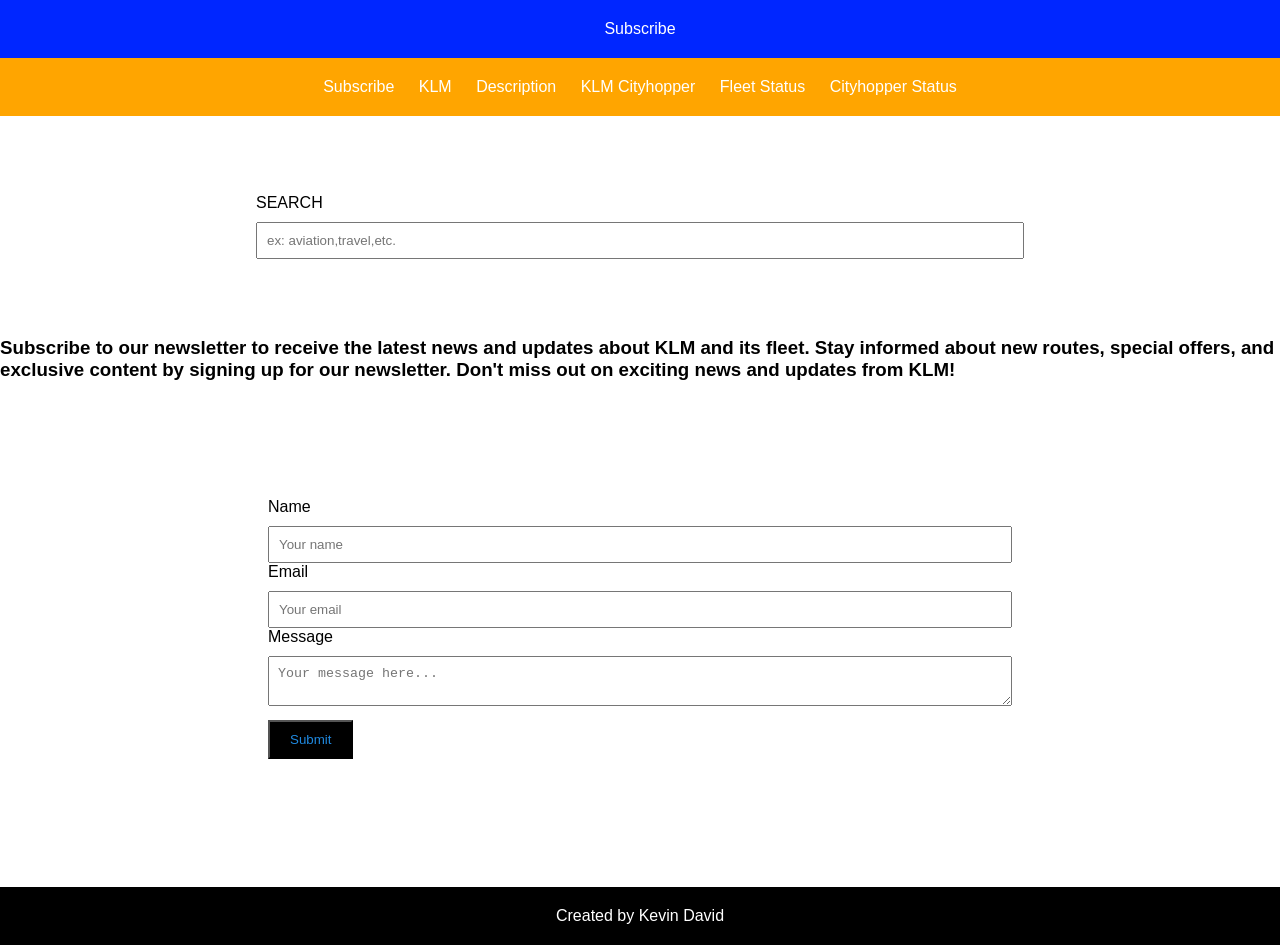
<file: index.html>
<!doctype html>
<html lang="en">
  <head>
    <meta charset="UTF-8" />
    <meta name="viewport" content="width=device-width, initial-scale=1.0" />
    <title>Airline information</title>
    <link rel="stylesheet" href="style/style.css" />
  </head>
  <header class="header">Subscribe</header>
  <nav>
    <a href="index.html">Subscribe</a>
    <a href="klm.html">KLM</a>
    <a href="fleet.html">Description</a>
    <a href="klmc.html">KLM Cityhopper</a>
    <a href="fleet_status.html">Fleet Status</a>
    <a href="cityhopper_status.html">Cityhopper Status</a>
  </nav>
  <form>
      <label for="nome">SEARCH</label>
      <input
        type="text"
        id="nome"
        placeholder="ex: aviation,travel,etc."
        required
      />
    </form>

   <h3>
      Subscribe to our newsletter to receive the latest news and updates about
      KLM and its fleet. Stay informed about new routes, special offers, and
      exclusive content by signing up for our newsletter. Don't miss out on
      exciting news and updates from KLM!
    </h3>
  <main>
      <form>
        <label for="Name">Name</label>
        <input
          type="text"
          id="Name"
          name="Name"
          placeholder="Your name"
          required
        />
        <label for="email">Email</label>
        <input
          type="email"
          id="email"
          name="email"
          placeholder="Your email"
          required
        />
        <label for="Message">Message</label>
        <textarea id="Message" name="Message" placeholder="Your message here..." required></textarea>

        <button type="submit">Submit</button>
      </form>
    </main>

    <footer>Created by Kevin David</footer>
  </body>
</html>
</file>
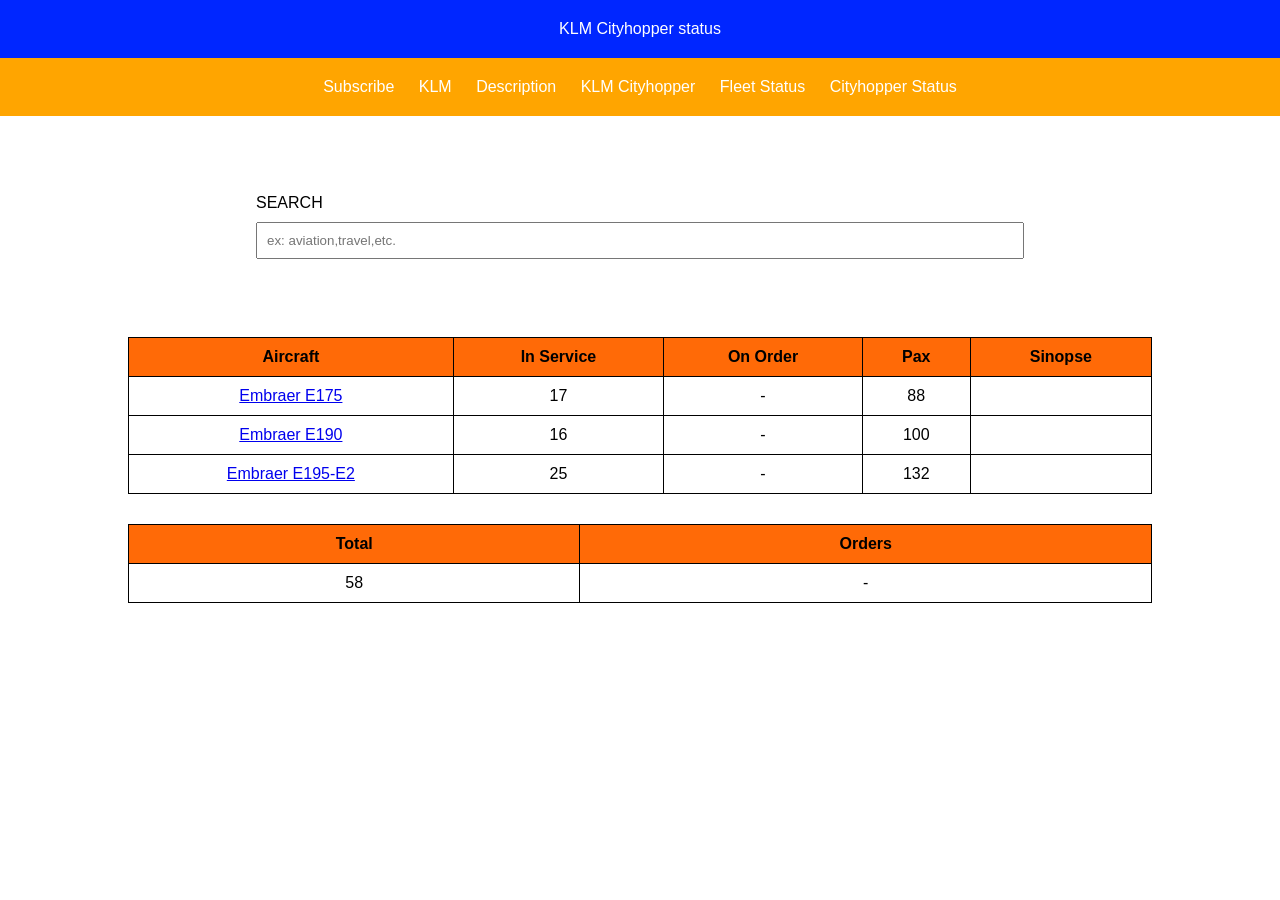
<file: cityhopper_status.html>
<!DOCTYPE html>
<html lang="en"> 
<head>
    <meta charset="UTF-8">
    <meta name="viewport" content="width=device-width, initial-scale=1.0">
    <title>Airline information</title>
    <link rel="stylesheet" href="style/style.css">
</head>
<header class="header">KLM Cityhopper status</header>
 <nav>
    <a href="index.html">Subscribe</a>
    <a href="klm.html">KLM</a>
    <a href="fleet.html">Description</a>
    <a href="klmc.html">KLM Cityhopper</a>
    <a href="fleet_status.html">Fleet Status</a>
    <a href="cityhopper_status.html">Cityhopper Status</a>
  </nav>
  <form>
      <label for="nome">SEARCH</label>
      <input
        type="text"
        id="nome"
        placeholder="ex: aviation,travel,etc."
        required
      />
    </form>

<table>
    <thead>
        <tr>
            <th>Aircraft</th>
            <th>In Service</th>
            <th>On Order</th>
            <th>Pax</th>
            <th>Sinopse</th>
        </tr>
    </thead>
    <tbody>
        <tr>
            <td><a href="https://www.wikipedia.org/wiki/Embraer_E175">Embraer E175</a></td>
            <td>17</td>
            <td>-</td>
            <td>88</td>
            <td></td>
        </tr>
        <tr>
            <td><a href="https://www.wikipedia.org/wiki/Embraer_E190">Embraer E190</a></td>
            <td>16</td>
            <td>-</td>
            <td>100</td>
            <td></td>
        </tr>
        <tr>
            <td><a href="https://www.wikipedia.org/wiki/Embraer_E195-E2">Embraer E195-E2</a></td>
            <td>25</td>
            <td>-</td>
            <td>132</td>
            <td></td>
        </tr>
    </tbody>
</table>
</html>

</nav>
    <table>
        <thead>
            <tr>
                <th>Total</th>
                <th>Orders</th>
              </tr>
        </thead>
        <tbody>
            <tr>
                <td>58</td>
                <td>-</td>
            </tr>
        </tbody>
    </table>
</html>
</file>
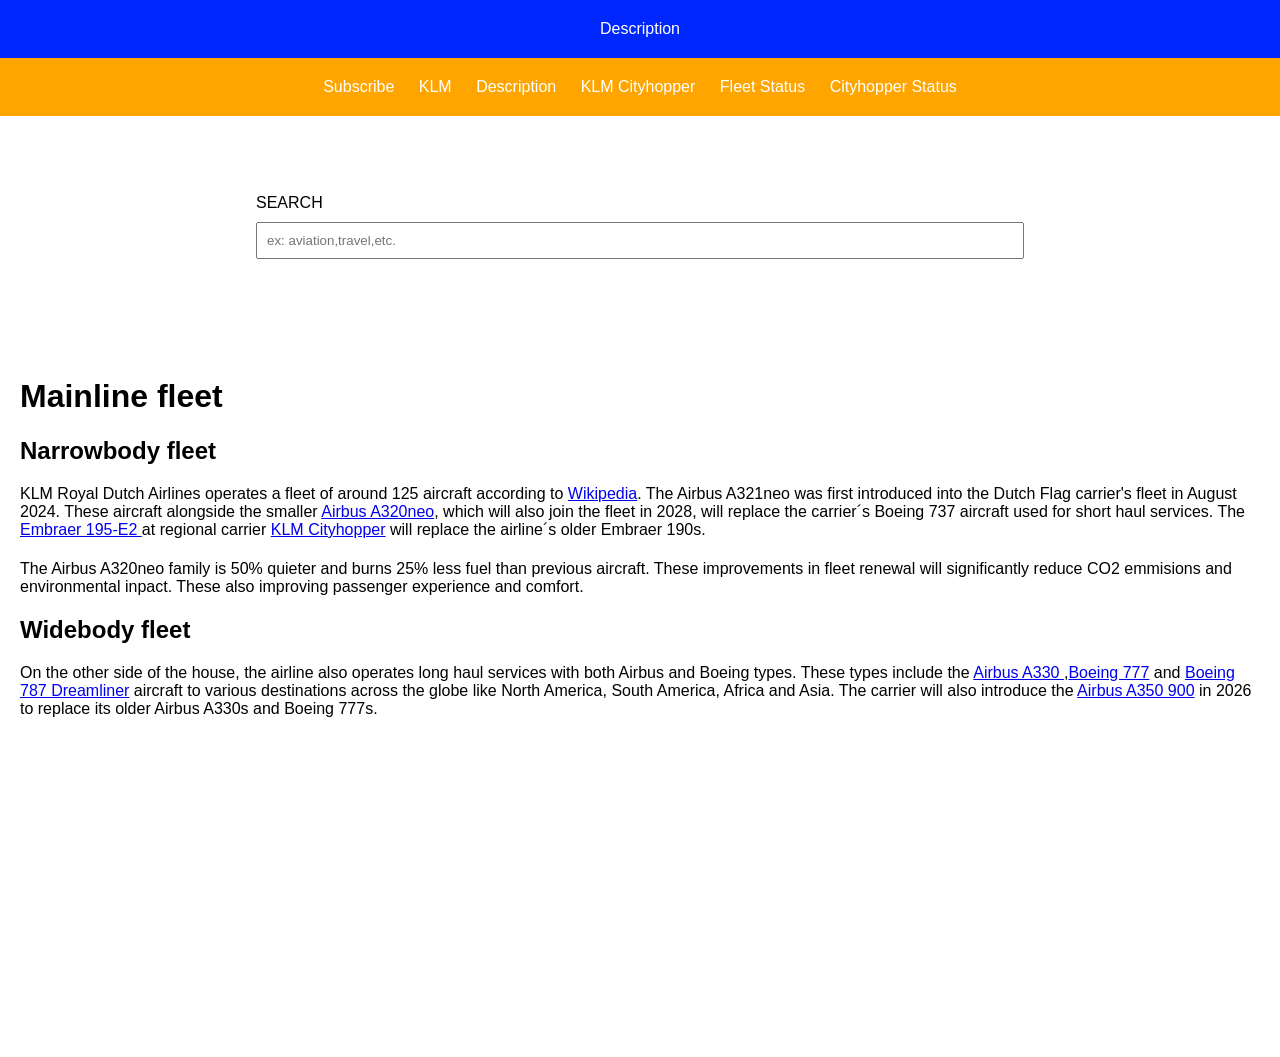
<file: fleet.html>
<!doctype html>
<html lang="en">
  <head>
    <meta charset="UTF-8" />
    <meta name="viewport" content="width=device-width, initial-scale=1.0" />
    <title>Airline information</title>
    <link rel="stylesheet" href="style/style.css" />
  </head>
  <header class="header">Description</header>
   <nav>
    <a href="index.html">Subscribe</a>
    <a href="klm.html">KLM</a>
    <a href="fleet.html">Description</a>
    <a href="klmc.html">KLM Cityhopper</a>
    <a href="fleet_status.html">Fleet Status</a>
    <a href="cityhopper_status.html">Cityhopper Status</a>
  </nav>
    <form>
      <label for="nome">SEARCH</label>
      <input
        type="text"
        id="nome"
        placeholder="ex: aviation,travel,etc."
        required
      />
    </form>

    <main>
      <h1>Mainline fleet</h1>
      <h2>Narrowbody fleet</h2>
      <h3></h3>
      KLM Royal Dutch Airlines operates a fleet of around 125 aircraft according
      to
      <a href="https://en.wikipedia.org/wiki/KLM_fleet">Wikipedia</a>. The
      Airbus A321neo was first introduced into the Dutch Flag carrier's fleet in
      August 2024. These aircraft alongside the smaller
      <a href="https://en.wikipedia.org/wiki/Airbus_A320neo">Airbus A320neo</a>,
      which will also join the fleet in 2028, will replace the carrier´s Boeing
      737 aircraft used for short haul services. The
      <a href="https://en.wikipedia.org/wiki/Embraer_E-Jet_E2_family"
        >Embraer 195-E2
      </a>
      at regional carrier
      <a href="https://en.wikipedia.org/wiki/KLM_Cityhopper">KLM Cityhopper</a>
      will replace the airline´s older Embraer 190s.

      <h4></h4>
      The Airbus A320neo family is 50% quieter and burns 25% less fuel than
      previous aircraft. These improvements in fleet renewal will significantly
      reduce CO2 emmisions and environmental inpact. These also improving
      passenger experience and comfort.

      <h2>Widebody fleet</h2>

      <h3></h3>
      On the other side of the house, the airline also operates long haul
      services with both Airbus and Boeing types. These types include the
      <a href="https://en.wikipedia.org/wiki/Airbus_A330">Airbus A330 </a>,<a
        href="https://en.wikipedia.org/wiki/Boeing_777"
        >Boeing 777</a
      >
      and
      <a href="https://en.wikipedia.org/wiki/Boeing_787_Dreamliner#Dreamliner"
        >Boeing 787 Dreamliner</a
      >
      aircraft to various destinations across the globe like North America,
      South America, Africa and Asia. The carrier will also introduce the
      <a href="https://en.wikipedia.org/wiki/Airbus_A350">Airbus A350 900</a> in
      2026 to replace its older Airbus A330s and Boeing 777s.
    </main>
    <iframe
      width="560"
      height="315"
      src="https://www.youtube.com/embed/rXQoCNFMEww?si=_yp3_mvmx-7LBQJY"
      title="YouTube video player"
      frameborder="0"
      allow="
        accelerometer;
        autoplay;
        clipboard-write;
        encrypted-media;
        gyroscope;
        picture-in-picture;
        web-share;
      "
      referrerpolicy="strict-origin-when-cross-origin"
      allowfullscreen
    ></iframe>
  </body>
</html>
</file>
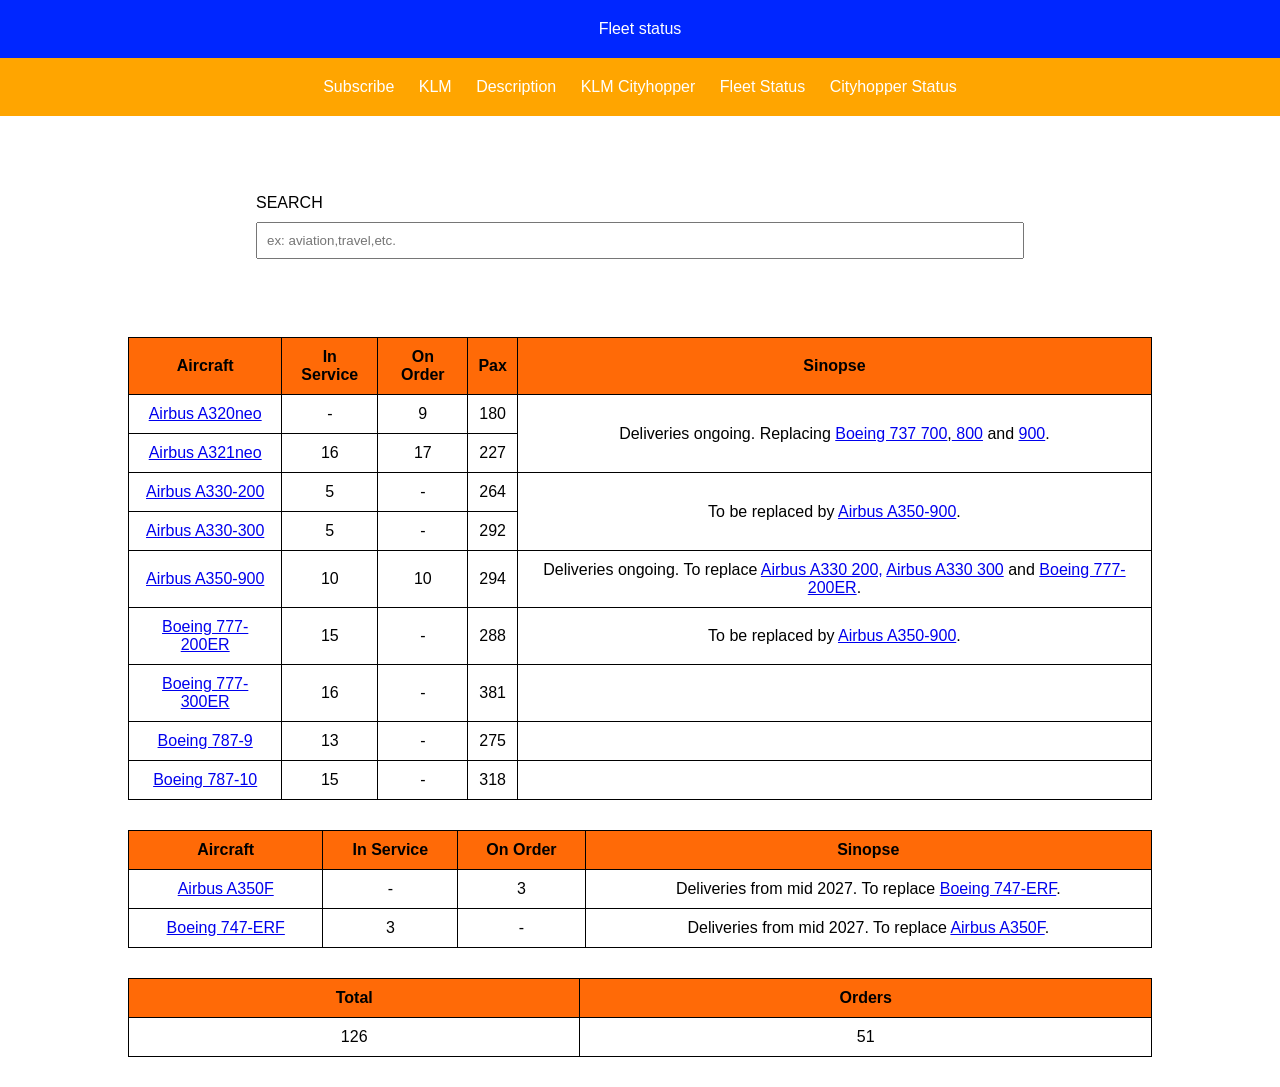
<file: fleet_status.html>
<!doctype html>
<html lang="en">
  <head>
    <meta charset="UTF-8" />
    <meta name="viewport" content="width=device-width, initial-scale=1.0" />
    <title>Airline information</title>
    <link rel="stylesheet" href="style/style.css" />
  </head>
  <header class="header">Fleet status</header>
  <nav>
    <a href="index.html">Subscribe</a>
    <a href="klm.html">KLM</a>
    <a href="fleet.html">Description</a>
    <a href="klmc.html">KLM Cityhopper</a>
    <a href="fleet_status.html">Fleet Status</a>
    <a href="cityhopper_status.html">Cityhopper Status</a>
  </nav>
  <form>
      <label for="nome">SEARCH</label>
      <input
        type="text"
        id="nome"
        placeholder="ex: aviation,travel,etc."
        required
      />
    </form>

  <table>
    <thead>
      <tr>
        <th>Aircraft</th>
        <th>In Service</th>
        <th>On Order</th>
        <th>Pax</th>
        <th>Sinopse</th>
      </tr>
    </thead>
    <tbody>
      <tr>
        <td><a href="https://www.wikipedia.org/wiki/Airbus_A320neo">Airbus A320neo</a></td>
        <td>-</td>
        <td>9</td>
        <td>180</td>
        <td rowspan="2">Deliveries ongoing. Replacing <a href="https://www.wikipedia.org/wiki/Boeing_737">Boeing 737 700</a>,<a href="https://www.wikipedia.org/wiki/Boeing_737"> 800</a> and <a href="https://www.wikipedia.org/wiki/Boeing_737">900</a>.</td>
      </tr>
      <tr>
        <td><a href="https://www.wikipedia.org/wiki/Airbus_A321neo">Airbus A321neo</a></td>
        <td>16</td>
        <td>17</td>
        <td>227</td>
      </tr>
      <tr>
        <td><a href="https://www.wikipedia.org/wiki/Airbus_A330">Airbus A330-200</a></td>
        <td>5</td>
        <td>-</td>
        <td>264</td>
        <td rowspan="2">To be replaced by <a href="https://www.wikipedia.org/wiki/Airbus_A350">Airbus A350-900</a>.</td>
      </tr>
      <tr>
        <td><a href="https://www.wikipedia.org/wiki/Airbus_A330">Airbus A330-300</a></td>
        <td>5</td>
        <td>-</td>
        <td>292</td>
      </tr>
      <tr>
        <td><a href="https://www.wikipedia.org/wiki/Airbus_A350">Airbus A350-900</a></td>
        <td>10</td>
        <td>10</td>
        <td>294</td>
        <td>Deliveries ongoing. To replace <a href="https://www.wikipedia.org/wiki/Airbus_A330">Airbus A330 200,</a> <a href="https://www.wikipedia.org/wiki/Airbus_A330">Airbus A330 300</a> and <a href="https://www.wikipedia.org/wiki/Boeing_777">Boeing 777-200ER</a>.</td>
      </tr>
      <tr>
        <td><a href="https://www.wikipedia.org/wiki/Boeing_777">Boeing 777-200ER</a></td>
        <td>15</td>
        <td>-</td>
        <td>288</td>
        <td>To be replaced by <a href="https://www.wikipedia.org/wiki/Airbus_A350">Airbus A350-900</a>.</td>
      </tr>
      <tr>
        <td><a href="https://www.wikipedia.org/wiki/Boeing_777">Boeing 777-300ER</a></td>
        <td>16</td>
        <td>-</td>
        <td>381</td>
        <td></td>
      </tr>
      <tr>
        <td><a href="https://www.wikipedia.org/wiki/Boeing_787_Dreamliner">Boeing 787-9</a></td>
        <td>13</td>
        <td>-</td>
        <td>275</td>
        <td></td>
      </tr>
      <tr>
        <td><a href="https://www.wikipedia.org/wiki/Boeing_787_Dreamliner">Boeing 787-10</a></td>
        <td>15</td>
        <td>-</td>
        <td>318</td>
        <td></td>
      </tr>
    </tbody>
  </table>
</html>


</nav>
<table>
    <thead>
        <tr>
            <th>Aircraft</th>
            <th>In Service</th>
            <th>On Order</th>
            <th>Sinopse</th>
        </tr>
    </thead>
    <tbody>
        <tr>
            <td><a href="https://www.wikipedia.org/wiki/Airbus_A350">Airbus A350F</a></td>
            <td>-</td>
            <td>3</td>
            <td>Deliveries from mid 2027. To replace <a href="https://www.wikipedia.org/wiki/Boeing_747">Boeing 747-ERF</a>.</td>
        </tr>
        <tr>
            <td><a href="https://www.wikipedia.org/wiki/Boeing_747">Boeing 747-ERF</a></td>
            <td>3</td>
            <td>-</td>
            <td>Deliveries from mid 2027. To replace <a href="https://www.wikipedia.org/wiki/Airbus_A350">Airbus A350F</a>.</td>
        </tr>
    </tbody>
</table>
</html>

</nav>
<table>
    <thead>
        <tr>
            <th>Total</th>
            <th>Orders</th>
        </tr>
    </thead>
    <tbody>
        <tr>
            <td>126</td>
            <td>51</td>
        </tr>
    </tbody>
</table>
</html>
</file>
<file: style/style.css>
body {
  font-family: "family-name", sans-serif;
  margin: 0px;
  padding: 0px;
}

.header {
  background-color: #0026ff;
  color: white;
  padding: 20px;
  text-align: center;
}

nav {
  background-color: orange;
  padding: 20px;
  text-align: center;
}

nav a {
  color: white;
  text-decoration: none;
  margin: 0 10px;
}

nav a:hover {
  color: #2d01f3;
  text-decoration: byte;
}

main {
  padding: 20px;
}

#sobre {
  background-color: aqua;
  border: 3px dotted #000000;
  text-align: center;
}

.bg-color {
  background-color: darkgreen;
}

.img-red {
  width: 25%;
}

section {
  margin-bottom: 30px;
  padding: 20px;
  border: 5px solid #ccc;
  border-top-left-radius: 50px;
  border-bottom-right-radius: 50px;
}

footer {
  background-color: #000000;
  color: white;
  text-align: center;
  margin-top: 30px;
  padding: 20px;
}

.item-galeria img {
  width: 30%;
  display: inline-block;
  margin: 10px;
  text-align: center;
  vertical-align: top;
}

.item-galeria img {
  width: 100%;
  height: 450px;
  object-fit: contain;
}

.item-galeria p {
  margin-top: 8px;
}

.destaque {
  margin-bottom: 50px;
  padding: 20px;
  border: 5px solid #000000;
  border-top-left-radius: 50px;
  border-bottom-right-radius: 50px;
  width: 40%;
  text-align: left;
}

.destaque img {
  width: 40%;
  height: 300px;
  object-fit: contain;
  display: inline-block;
  vertical-align: middle;
}

.destaque p {
  width: 55%;
  display: inline-block;
  vertical-align: middle;
  margin-left: 10px;
}

.card span {
  width: 10px;
  display: inline-block;
  text-align: center;
}

.card span {
  display: block;
  margin-bottom: 8px;
}

.card img {
  width: 100%;
  height: 300px;
  object-fit: contain;
}

form {
  width: 60%;
  margin: 70px auto;
  padding: 8px;
  border: 0px solid #d34e4e;
  border-radius: 0;
}

label {
  display: block;
  margin-top: 0px;
  margin-bottom: 10px;
}

input,
textarea {
  width: 100%;
  padding: 9px;
  margin-bottom: 0px;
  box-sizing: border-box;
}

textarea {
  height: 100%;
}

button {
  color: rgb(31, 137, 224);
  background-color: #000000;
  display: inline-block;
  padding: 10px 20px;
  margin-top: 10px;
}

table {
  color: #000000;
  width: 80%;
  margin: 30px auto;
  border-collapse: collapse;
}

th,
td {
  border: 1px solid #000000;
  padding: 10px;
  text-align: center;
}

th {
  background-color: #ff6a07;
}

tr:hover {
  background-color: #ffffff;
}

.poster-tabela {
  width: 100px;
}
</file>
